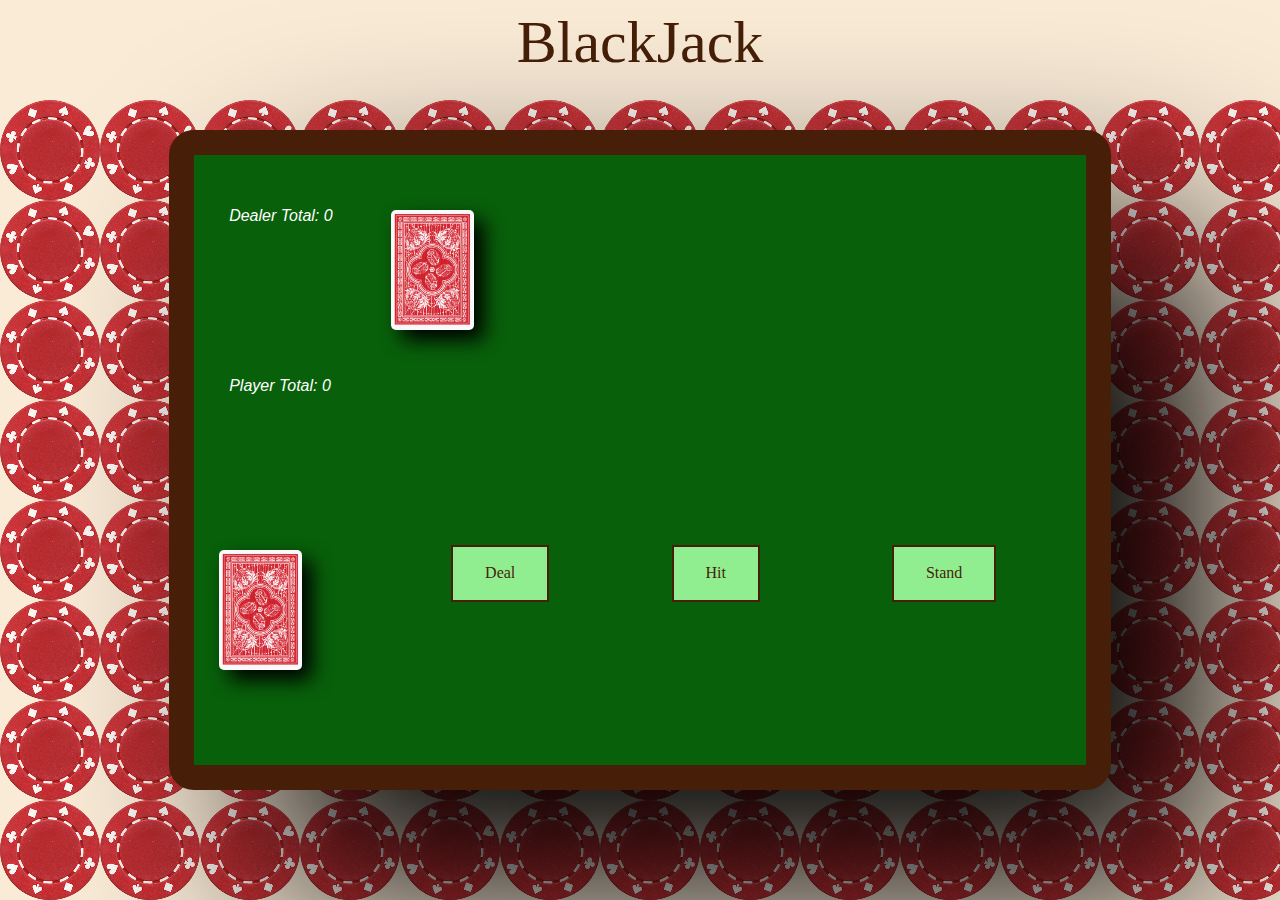
<file: index.html>
<!DOCTYPE html>
<html>
<head>
	<title>Blackjack</title>

	<link rel="stylesheet" type="text/css" href="bootstrap.min.css">
	<link rel="stylesheet" type="text/css" href="styles.css">

	<script type="text/javascript" src="jquery.min.js"></script>
	<script type="text/javascript" src="blackjack.js"></script>
</head>
<body>
<div class="head">BlackJack
</div>
<div class="container">
	<div class="row">
		<!-- the table element -->
		<div class="the-table col-sm-10 col-sm-offset-1">
			<div class="row">
			<!-- the dealer element -->
				<div class="col-sm-12 dealer-hand-wrapper">
				<!-- 	Dealer Total -->
						<div class="col-sm-2 dealer-total">
						Dealer Total: <span class="dealer-total-number">0</span>
						</div>
						<div class="col-sm-10 dealer-cards">
							<div class="col-sm-2 card card-1 back"><img src="cards/cardBack.jpg"></div>
							<div class="col-sm-2 card card-2"></div>
							<div class="col-sm-2 card card-3"></div>
							<div class="col-sm-2 card card-4"></div>
							<div class="col-sm-2 card card-5"></div>
							<div class="col-sm-2 card card-6"></div>
						</div>
				</div>
			</div>

			<div class="row">
					<!-- the player element -->
				<div class="col-sm-12 player-hand-wrapper">
			<!-- 	Player Total -->
					<div class="col-sm-2 player-total">
					Player Total: <span class="player-total-number">0</span>
					</div>
					<div class="col-sm-10 player-cards">
					<!-- if i later have issues with cards moving down to the next line, remove class col-sm-2 -->
						<div class="col-sm-2 card card-1"></div>
						<div class="col-sm-2 card card-2"></div>
						<div class="col-sm-2 card card-3"></div>
						<div class="col-sm-2 card card-4"></div>
						<div class="col-sm-2 card card-5"></div>
						<div class="col-sm-2 card card-6"></div>
					</div>
				</div>
			</div>

			<div class="row">
				<div class="col-sm-2 deck"><img src="cards/cardBack.jpg">
				</div>
				<div class="col-sm-2 col-sm-offset-2">
					<button class="deal-button">Deal</button>
				</div>
				<div class="col-sm-2 col-sm-offset-1">
					<button class="hit-button">Hit</button>
				</div>
				<div class="col-sm-2 col-sm-offset-1">
					<button class="stand-button">Stand</button>
				</div>
			</div>
			<div class="row">
				<div class = "message"></div>
				<div class = "reset">
					<button class="reset-button">Reset Game</button>
				</div>
			</div>


		</div>
	</div>
</div>



</body>
</html>
</file>
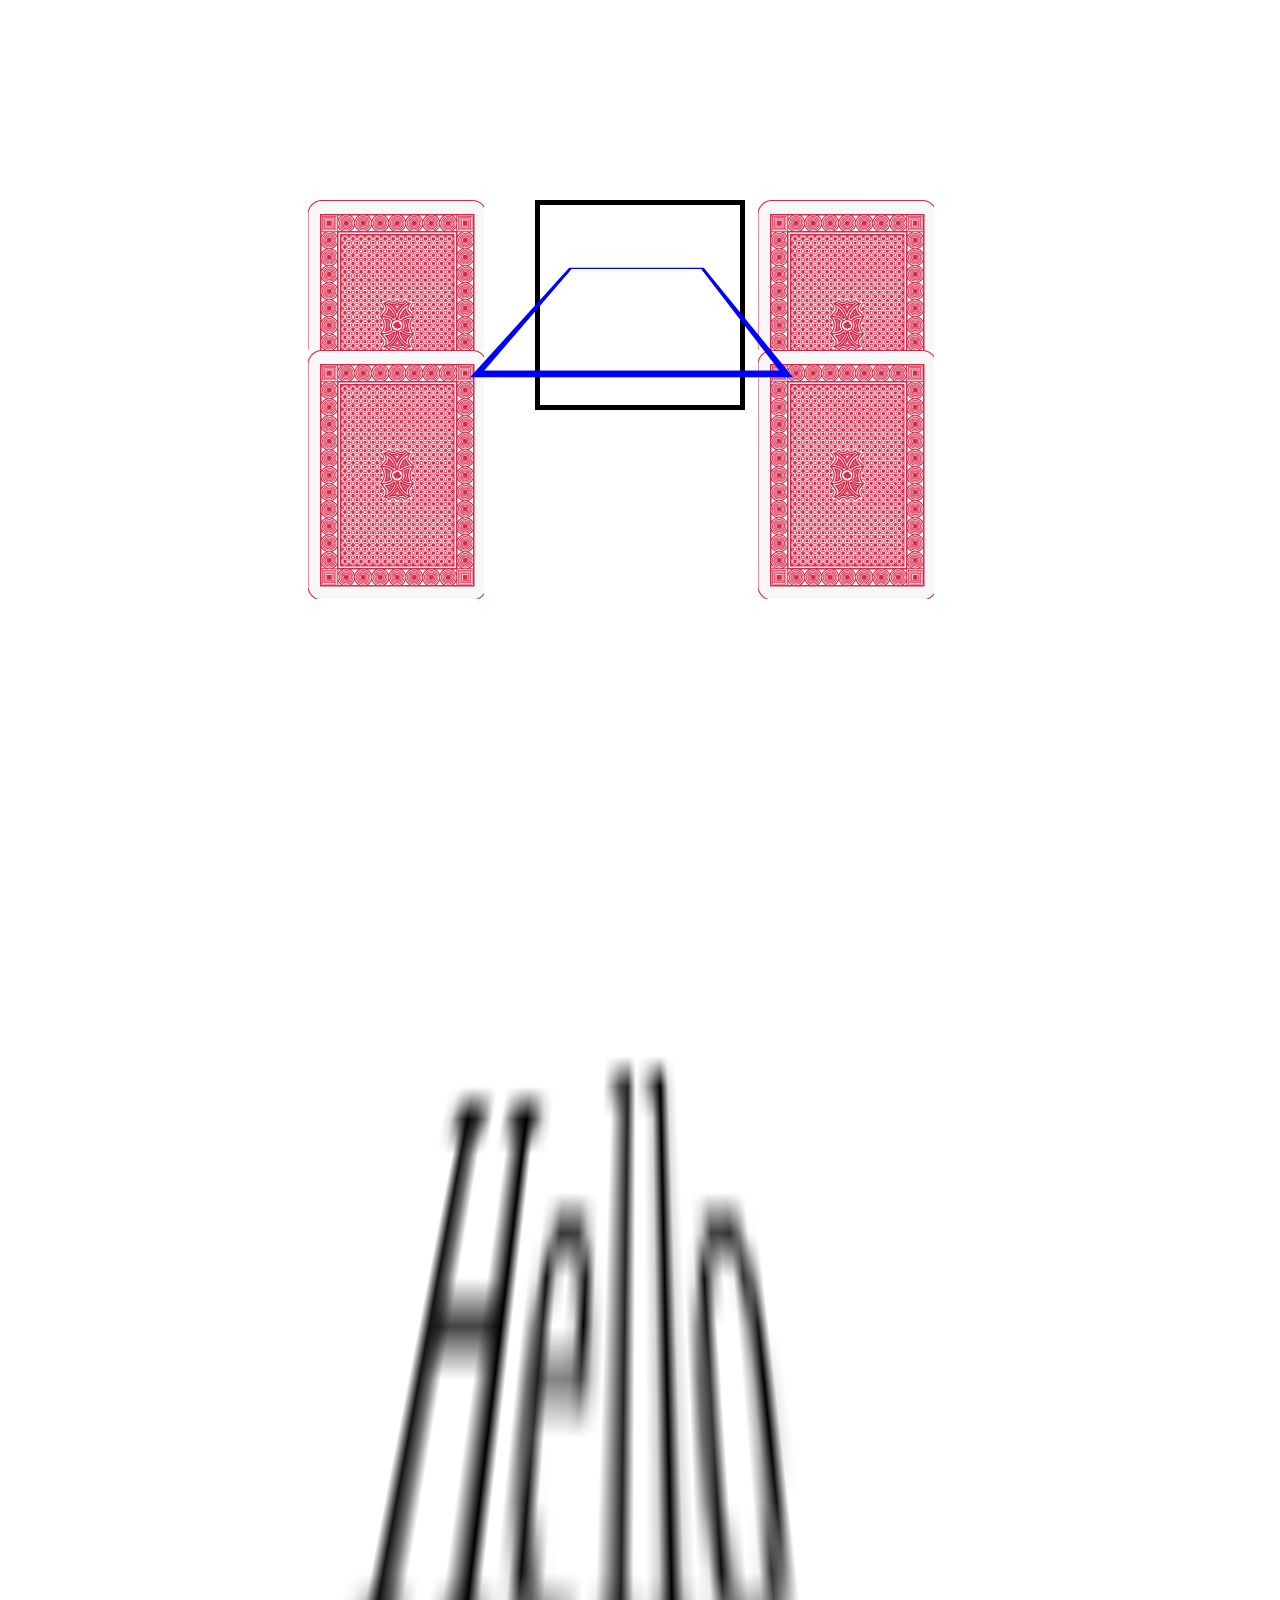
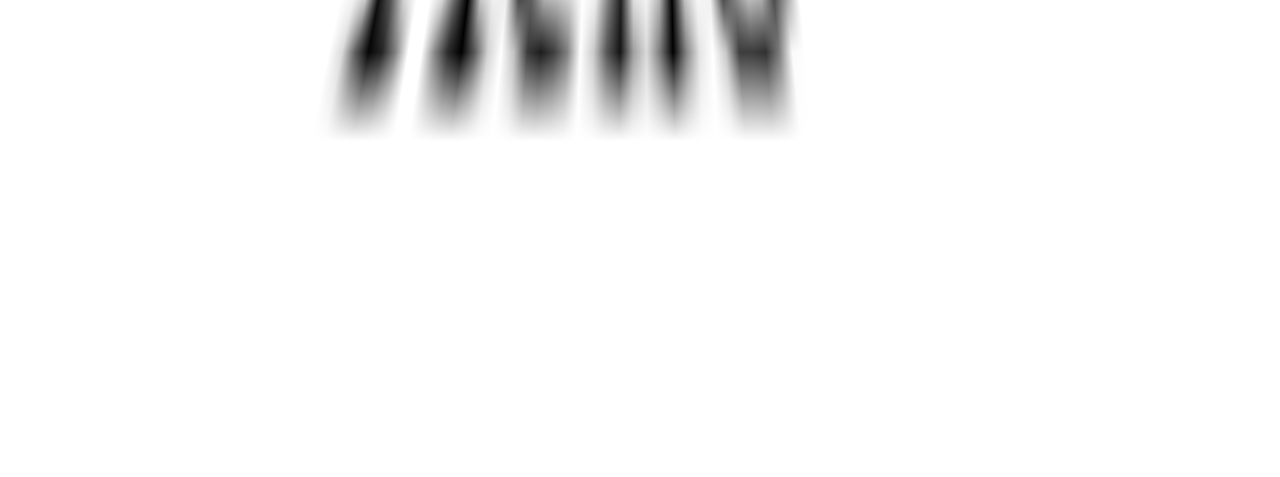
<file: card-flip.html>
<!DOCTYPE html>
<html>
<head>
	<title></title>
	<link rel="stylesheet" type="text/css" href="card-flip.css">	
	<script src="https://ajax.googleapis.com/ajax/libs/jquery/3.1.1/jquery.min.js"></script>
	<script type="text/javascript">
		$(document).ready(function(){
			$('#threeDChild').click(function(){
				$(this).toggleClass('flip');
			});
			$('.face-holder').click(function(){
				$(this).toggleClass('flip');
			})


		});

	</script>

</head>

<body>


<!-- Outer container to make a 3D space/cube for its children -->
		<!-- inner container that will hold both divs, which will be back2back, will be able to play in 3D -->
	<div class="face-holder">
		<div class="card-front">
			<img src="cards/11h.png">
		</div>
		<div class="card-back">
			<img src="cards/deck.png">
		</div>
	</div>
	<div class="face-holder">
		<div class="card-front">
			<img src="cards/8h.png">
		</div>
		<div class="card-back">
			<img src="cards/deck.png">
		</div>
	</div>
	<div class="face-holder">
		<div class="card-front">
			<img src="cards/2s.png">
		</div>
		<div class="card-back">
			<img src="cards/deck.png">
		</div>
	</div>
	<div class="face-holder">
		<div class="card-front">
			<img src="cards/7d.png">
		</div>
		<div class="card-back">
			<img src="cards/deck.png">
		</div>
	</div>





	<div id="parent">
		<div id="threeDChild">Hello</div>
	</div>

























</body>
</html>
</file>
<file: styles.css>
body{
	background-color: antiquewhite;
	background-image: url("chip.png");
}

.the-table{
	background-color: #08600a;
	border: 25px solid #471f08;
	margin-top:  10px;
	padding: 30px 0;
	border-radius:  25px;
	box-shadow: 100px 100px 200px black;
}

.head{
	text-align: center;
	background-color: antiquewhite;
	font-family: Verdana;
	font-size: 60px;
	color: #471f08;
	height: 100px;
}

.row{
	padding: 20px;
}

.dealer-cards, .player-cards{
	background-color: #08600a;
}

.card{
	height:  120px;
	width: 80px;
	margin:  5px;
	text-align: center;
	position: relative;
	z-index: 1;
	
}
.deck{
	height:  120px;
	width: 80px;
	margin:  5px;
	text-align: center;

}

.disabled{
	visibility: hidden;
}

img{
	max-height: 100%;
	border-radius: 5px;
	box-shadow: 10px 10px 20px black;
}

.dealer-total, .player-total{
	color: white;
	font-style: italic;
	font-size: 16px;
}

button{
	background-color: lightgreen; 
    border: 2px solid #471f08;
    color: #471f08;
    padding: 15px 32px;
    text-align: center;
    text-decoration: none;
    display: inline-block;
    font-size: 16px;
    font-family: Verdana;
    transition: all 1s;
	transform-style: preserve-3d;
}

.back{
	position: relative;
	z-index: 2;

}

.hover{
	font-size: 24px;

}

.message{
	text-align: center;
	color: white;
	font-size:  16px;
	margin-top: -40px;
	transition: all 2s;
}

.end-message{
	text-align: center;
	color: white;
	font-size: 80px;
	transition: ease-in 2s;
	transform: rotate(1800deg)
}

.reset{
	text-align: center;
	color: white;
	font-size: 16px;
	display: none;
}
</file>
<file: card-flip.css>
#parent{
	text-align: center;
	margin: auto;
	margin-top: 200px;
	height: 200px;
	width: 200px;
	border: 5px solid black;
	perspective: 200px;  /*adds depth to a 2D element*/
	transition:  all 3s;
}

#threeDChild{
	border: 5px solid blue;
	transform: rotateY(45deg);
	transform: rotateX(60deg); /*like a paper falling over*/
	transition: all 2s;
	height: 180px;
	width: 180px;
}


#parent.flip{
	perspective: 100px;
}

#threeDChild.flip{
	transform: rotateY(45deg); 
	border: solid red;
}

.card{   /*parent*/
	height:300px;
	width:  300px;
	border:  2px solid black;
	perspective: 500px; /*this is the one property we need to make it 3D*/
}

/*The child that can play 3d and is holding the two face cards*/
.face-holder{
	margin-left: 300px;
	height: 150px;
	width: 150px;
	max-height: 100%;
	position: relative;   /*the children of face-holder will be absolute*/
	transition: all 2s;
	transform-style: preserve-3d;
	float: left;  /*important for 3d*/
/* 	perspective-origin:50% 50%; */
}

.face-holder:hover{
	margin-left: 300px;
	height: 150px;
	width: 150px;
	max-height: 100%;
	position: relative;   /*the children of face-holder will be absolute*/
	transition: all 2s;
	transform-style: preserve-3d;  /*important for 3d*/
/* 	perspective-origin:50% 50%; */
	transform: rotateY(1980deg);
}

/* the actual face of the card and face of the back, they need a 3D space */
.card-front, .card-back{
	position: absolute; /*so they're one on top of the other*/
	top: 0;
	left: 0;
	border: 2px;
	backface-visibility: hidden; /*do NOT show back of div!!!!*/
	perspective-origin: center center;
}

/* look up css perspective origin */

.card-front{
	transform: rotateY(-180deg);
	}

.card-back{

}

.flip{
	transform: rotateY(1800deg);
}
</file>
